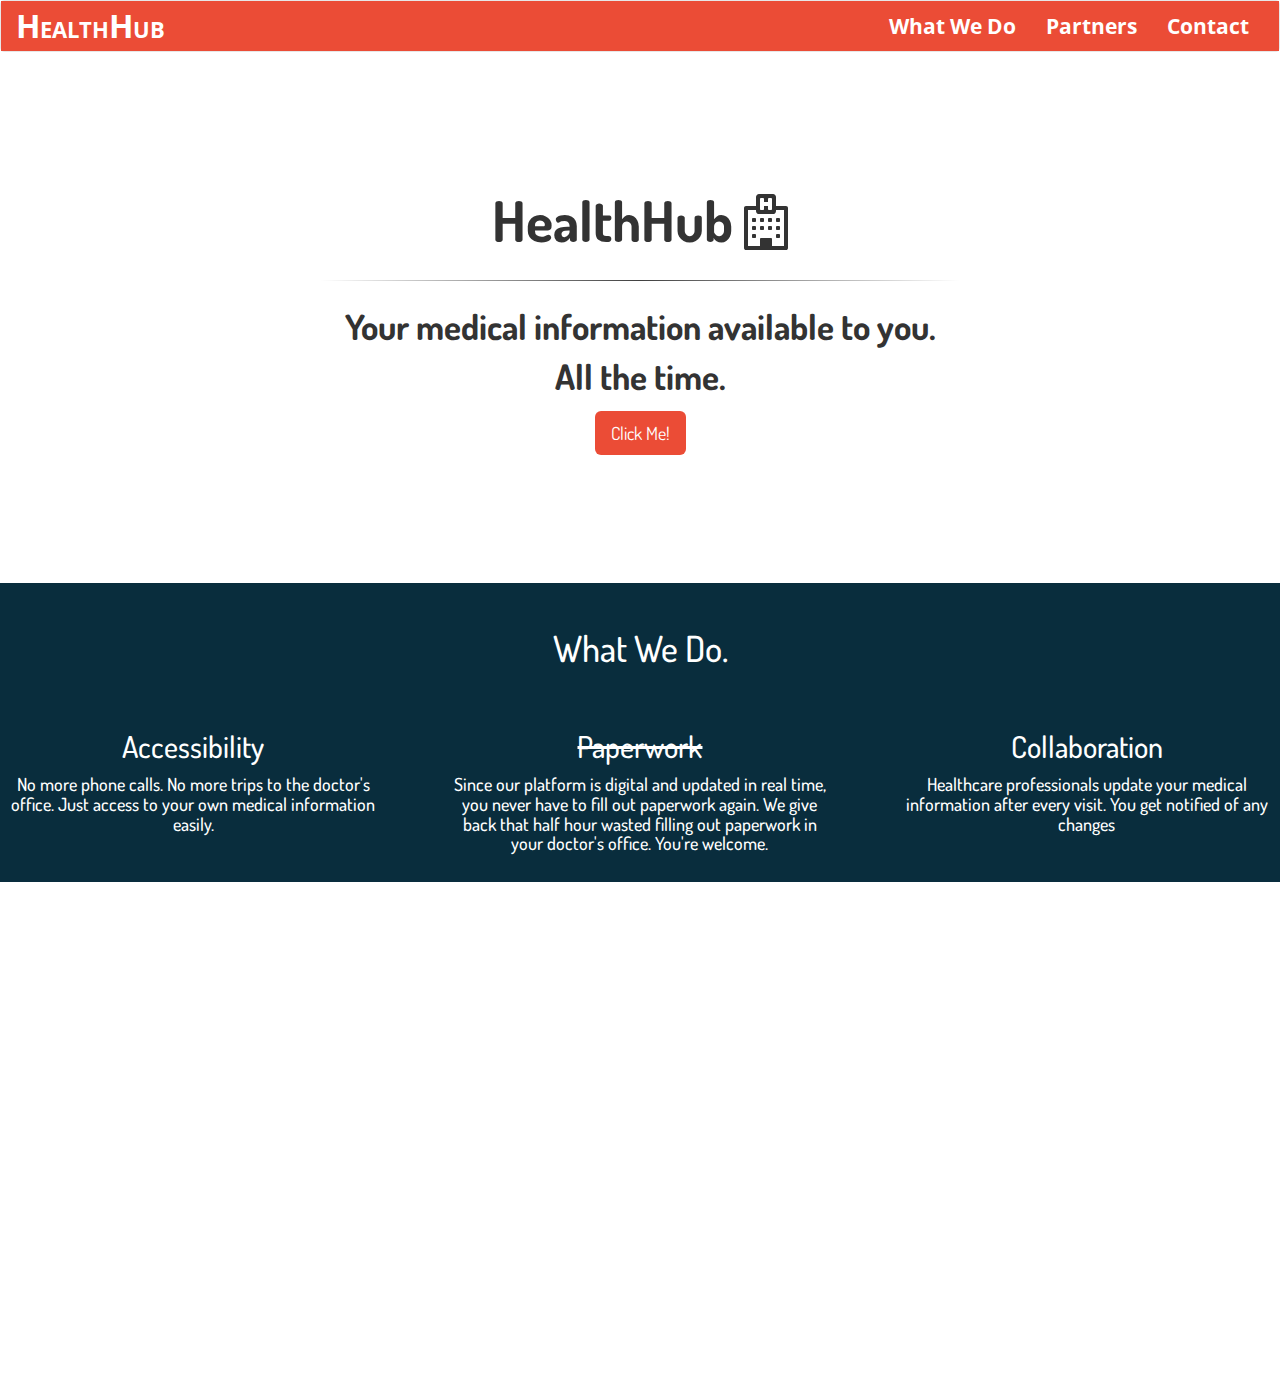
<file: index.html>
<!DOCTYPE html>
<html>
  <head>
    <meta charset="utf-8">
    <title>HealthHub</title>
    <link rel="stylesheet" href="https://maxcdn.bootstrapcdn.com/bootstrap/3.3.6/css/bootstrap.min.css" media="screen" title="no title" charset="utf-8">
    <link rel="stylesheet" href="Healthcare_Website.css" media="screen" title="no title">
    <link href="https://fonts.googleapis.com/css?family=Open+Sans+Condensed:300,700" rel="stylesheet">
    <link href="https://fonts.googleapis.com/css?family=Dosis" rel="stylesheet">
    <link rel="stylesheet" href="https://maxcdn.bootstrapcdn.com/font-awesome/4.6.3/css/font-awesome.min.css" media="screen" title="no title">
  </head>
  <body>
<nav class="navbar navbar-default">
  <div class="container-fluid nav-color" id="nav-text-color">
    <!-- Brand and toggle get grouped for better mobile display -->
    <div class="navbar-header">
      <button type="button" class="navbar-toggle collapsed" data-toggle="collapse" data-target="#bs-example-navbar-collapse-1" aria-expanded="false">
        <span class="sr-only">Toggle navigation</span>
        <span class="icon-bar"></span>
        <span class="icon-bar"></span>
        <span class="icon-bar"></span>
      </button>
      <a class="navbar-brand" href="" style="color: white;">HealthHub</a>
    </div>

    <!-- Collect the nav links, forms, and other content for toggling -->
    <div class="collapse navbar-collapse" id="bs-example-navbar-collapse-1">
      <ul class="nav navbar-nav">
      </ul>
      <ul class="nav navbar-nav navbar-right" id="link-hover">
        <li><a href="#whatwedo" style="color: white;">What We Do</a></li>
        <li><a href="#" style="color: white;">Partners</a></li>
        <li><a href="#" style="color: white;">Contact</a></li>
        <!-- <li class="dropdown">
          <a href="#" class="dropdown-toggle" data-toggle="dropdown" role="button" aria-haspopup="true" aria-expanded="false">Dropdown <span class="caret"></span></a>
          <ul class="dropdown-menu">
            <li><a href="#">Action</a></li>
            <li><a href="#">Another action</a></li>
            <li><a href="#">Something else here</a></li>
            <li role="separator" class="divider"></li>
            <li><a href="#">Separated link</a></li>
          </ul>
        </li> -->
      </ul>
    </div><!-- /.navbar-collapse -->
  </div><!-- /.container-fluid -->
</nav>
<section class="first-block">
  <div class="row">
    <div class="col-md-12">
      <div class="hero-text">
        <p class="intro-text">
          HealthHub <i class="fa fa-hospital-o" aria-hidden="true"></i>
        </p>
        <hr class="style-two">
        <p class="subheader">
          Your medical information available to you.
          <br>
          All the time.
        </p>
        <a href="OverViewWeb.html"><button type="button" class="btn btn-primary btn-lg" id="demo">Click Me!</button></a>
      </div>
    </div>
  </div>
</section>
<section class="second-block hero-text" name="whatwedo">
  <div class="row">
    <div class="col-md-12">
      <h1 class="section-2-header">What We Do.</h1>
    </div>
    <div class="row">
      <div class="col-md-4">
        <div class="card">
          <h2 class="center">Accessibility</h2>
          <h4>No more phone calls. No more trips to the doctor's office. Just access to your own medical information easily. </h4>
        </div>
      </div>
      <div class="col-md-4">
        <div class="card">
          <h2 class="center strike">Paperwork</h2>
          <h4>Since our platform is digital and updated in real time,
            you never have to fill out paperwork again. We give back that half hour wasted filling out paperwork in your doctor's office.
            You're welcome.
          </h4>
        </div>
      </div>
      <div class="col-md-4">
        <div class="card">
          <h2 class="center">Collaboration</h2>
          <h4>
              Healthcare professionals update your medical information after every visit.
              You get notified of any changes
          </h4>
        </div>
      </div>
    </div>
  </div>
</section>
<section>
  <div class="row">
    <div class="col-md-12">
      <h1 class="hero-text">Partners <i class="fa fa-users" aria-hidden="true"></i></h1>
    </div>
  </div>
  <div class="row">
    <div class="partners">
      <div class="col-md-4">
        <img src="imageedit_2_9202503971.gif" alt="" />
      </div>
      <div class="col-md-4">
        <img src="aetna-logo.jpg" alt="" />
      </div>
      <div class="col-md-4">
        <img src="mckesson-logo.jpg" alt="" />
      </div>
    </div>

  </div>
</section>
<section class="contact nav-color">
  <div class="row">
    <div class="col-md-12">
      <h1 class="hero-text">Interested?</h1>
      <h4 class="center hero-text">Leave your info and we'll get in touch with you soon!</h4>
    </div>
<div class="center hero-text">
    <form id="contact_form" action="#" method="POST" enctype="multipart/form-data">
    <div class="row">
        <label for="name"></label>
        <input style="color: black;" id="name" class="input" name="name" type="text" value="" size="30" placeholder="Name" />
        <br/>
        <br>
        </div>
    <div class="row">
        <label for="email"></label>
        <input style="color: black;" id="email" class="input" name="email" type="text" value="" size="30" placeholder="Email" /><br />
        </div>
    <a href="#"><button type="button" class="btn btn-primary " id="form-submit">Submit</button></a>
    </form>
</div>
</section>

    <script src="https://code.jquery.com/jquery-2.2.4.min.js" integrity="sha256-BbhdlvQf/xTY9gja0Dq3HiwQF8LaCRTXxZKRutelT44=" crossorigin="anonymous"></script>
    <script src="https://maxcdn.bootstrapcdn.com/bootstrap/3.3.6/js/bootstrap.min.js" charset="utf-8"></script>
  </body>
</html>
</file>
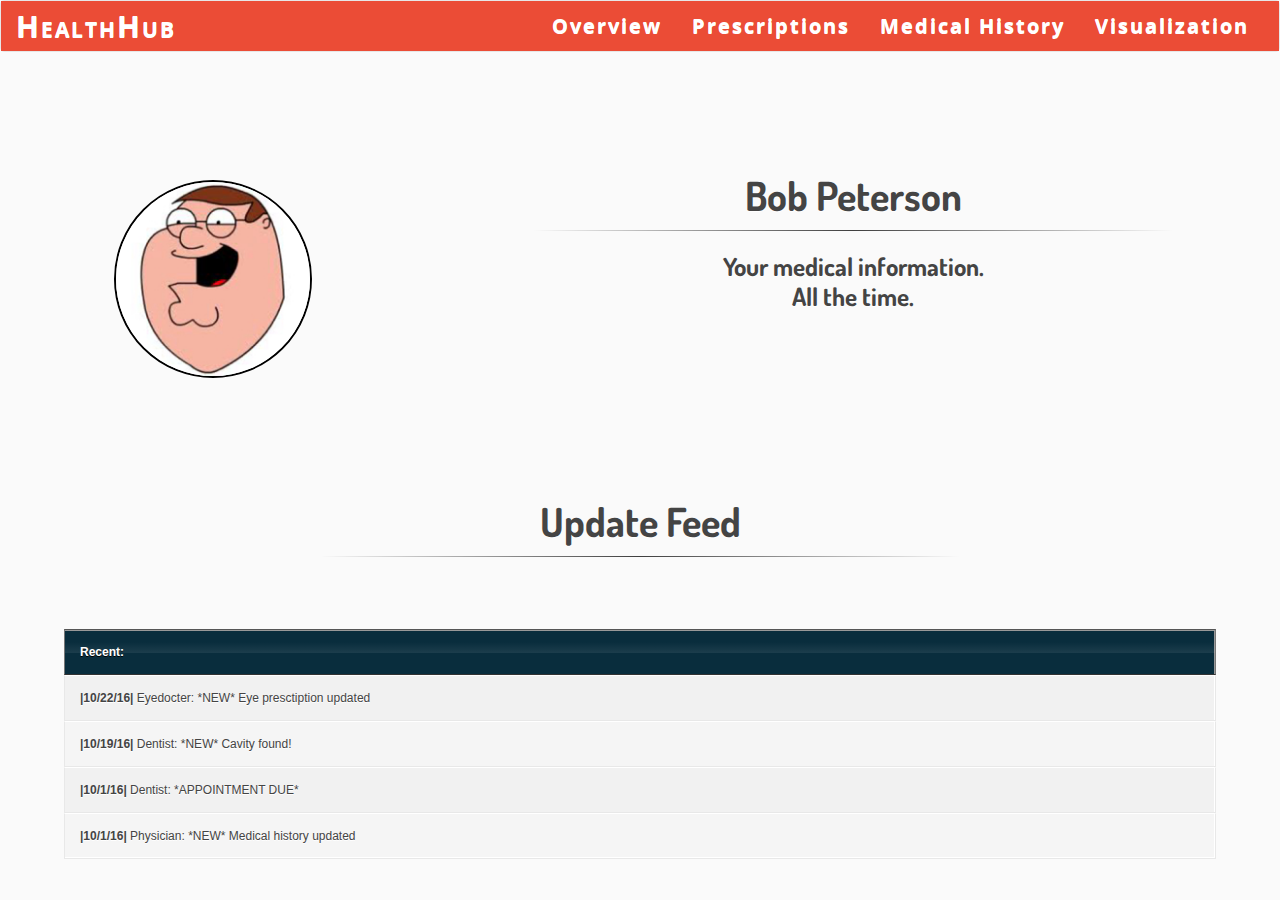
<file: OverViewWeb.html>
<!DOCTYPE html>
<html>
  <head>
    <meta charset="utf-8">
    <title>HealthHub</title>
    <link rel="stylesheet" href="https://maxcdn.bootstrapcdn.com/bootstrap/3.3.6/css/bootstrap.min.css" media="screen" title="no title" charset="utf-8">
    <link rel="stylesheet" href="OverView.css" media="screen" title="no title">
    <link href="https://fonts.googleapis.com/css?family=Open+Sans+Condensed:300,700" rel="stylesheet">
    <link href="https://fonts.googleapis.com/css?family=Dosis" rel="stylesheet">
  </head>
  <body>
<nav class="navbar navbar-default">
  <div class="container-fluid nav-color" id="nav-text-color">
    <!-- Brand and toggle get grouped for better mobile display -->
    <div class="navbar-header">
      <button type="button" class="navbar-toggle collapsed" data-toggle="collapse" data-target="#bs-example-navbar-collapse-1" aria-expanded="false">
        <span class="sr-only">Toggle navigation</span>
        <span class="icon-bar"></span>
        <span class="icon-bar"></span>
        <span class="icon-bar"></span>
      </button>
      <a class="navbar-brand" href="index.html" style="color: white;">HealthHub</a>
    </div>

    <!-- Collect the nav links, forms, and other content for toggling -->
    <div class="collapse navbar-collapse" id="bs-example-navbar-collapse-1">
      <ul class="nav navbar-nav">
      </ul>
      <ul class="nav navbar-nav navbar-right" id="link-hover">
	  <li><a href="OverViewWeb.html" style="color: white;">Overview</a></li>
	  <li><a href="Prescription_page.html" style="color: white;">Prescriptions</a></li>
	  <li><a href="#" style="color: white;">Medical History</a></li>
	  <li><a href="#" style="color: white;">Visualization</a></li>
        <!-- <li class="dropdown">
          <a href="#" class="dropdown-toggle" data-toggle="dropdown" role="button" aria-haspopup="true" aria-expanded="false">Dropdown <span class="caret"></span></a>
          <ul class="dropdown-menu">
            <li><a href="#">Action</a></li>
            <li><a href="#">Another action</a></li>
            <li><a href="#">Something else here</a></li>
            <li role="separator" class="divider"></li>
            <li><a href="#">Separated link</a></li>
          </ul>
        </li> -->
      </ul>
    </div><!-- /.navbar-collapse -->
  </div><!-- /.container-fluid -->
</nav>

<section class="first-block">
  <div class="row"  >
    <div class="col-md-12">
      <div class="hero-text">
	  <div class="col-md-4">
        <img id="randomPicDoct"  src="griffon.jpg" alt="" />
      </div>
        <p class="intro-text">
          Bob Peterson
        </p>
        <hr class="style-two">
        <p class="subheader">
          Your medical information.
          <br>
          All the time.
        </p>
      </div>
    </div>
  </div>
</section>

<section class="third-block">
  <div class="row"  >
    <div class="col-md-12">
      <div class="hero-text">
        <p class="intro-text">
          Update Feed
        </p>
        <hr class="style-two">
      </div>
    </div>
  </div>
</section>
<table>
  <thead>
    <tr>
      <th>Recent: </th>
    </tr>
  </thead>
  <tbody>
    <tr>
      <td><strong>|10/22/16|</strong>  Eyedocter: *NEW* Eye presctiption updated</td>
    </tr>
    <tr>
      <td><strong>|10/19/16|</strong>  Dentist: *NEW* Cavity found!</td>
    </tr>
    <tr>
      <td><strong>|10/1/16|</strong>  Dentist: *APPOINTMENT DUE*</td>
    </tr>
	<tr>
      <td><strong>|10/1/16|</strong>  Physician: *NEW* Medical history updated</td>
    </tr>
  </tbody>
</table>
    <script src="https://code.jquery.com/jquery-2.2.4.min.js" integrity="sha256-BbhdlvQf/xTY9gja0Dq3HiwQF8LaCRTXxZKRutelT44=" crossorigin="anonymous"></script>
    <script src="https://maxcdn.bootstrapcdn.com/bootstrap/3.3.6/js/bootstrap.min.js" charset="utf-8"></script>
  </body>
</html>
</file>
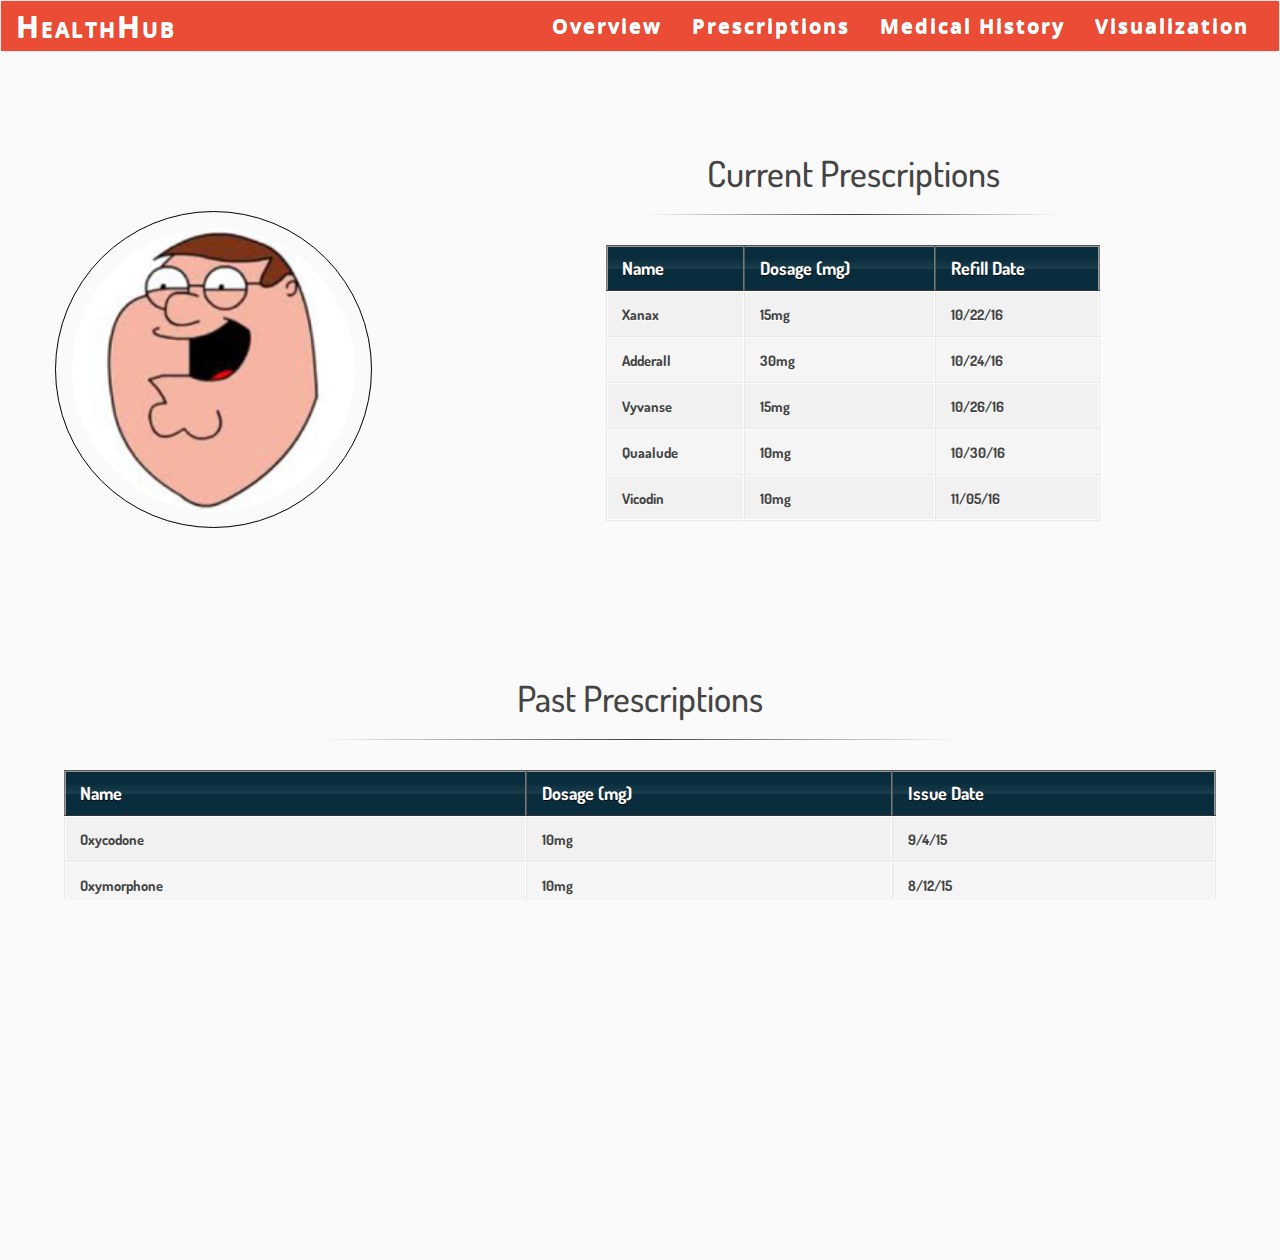
<file: Prescription_page.html>
<!DOCTYPE html>
<html>
  <head>
    <meta charset="utf-8">
    <title>HealthHub</title>
    <link rel="stylesheet" href="https://maxcdn.bootstrapcdn.com/bootstrap/3.3.6/css/bootstrap.min.css" media="screen" title="no title" charset="utf-8">
    <link rel="stylesheet" href="Prescription_Page.css" media="screen" title="no title">
    <link href="https://fonts.googleapis.com/css?family=Open+Sans+Condensed:300,700" rel="stylesheet">
    <link href="https://fonts.googleapis.com/css?family=Dosis" rel="stylesheet">
  </head>
  <body>
<nav class="navbar navbar-default">
  <div class="container-fluid nav-color" id="nav-text-color">
    <!-- Brand and toggle get grouped for better mobile display -->
    <div class="navbar-header">
      <button type="button" class="navbar-toggle collapsed" data-toggle="collapse" data-target="#bs-example-navbar-collapse-1" aria-expanded="false">
        <span class="sr-only">Toggle navigation</span>
        <span class="icon-bar"></span>
        <span class="icon-bar"></span>
        <span class="icon-bar"></span>
      </button>
      <a class="navbar-brand" href="index.html" style="color: white;">HealthHub</a>
    </div>

    <!-- Collect the nav links, forms, and other content for toggling -->
    <div class="collapse navbar-collapse" id="bs-example-navbar-collapse-1">
      <ul class="nav navbar-nav">
      </ul>
      <ul class="nav navbar-nav navbar-right" id="link-hover">
        <li><a href="OverViewWeb.html" style="color: white;">Overview</a></li>
        <li><a href="#" style="color: white;">Prescriptions</a></li>
        <li><a href="#" style="color: white;">Medical History</a></li>
        <li><a href="#" style="color: white;">Visualization</a></li>
        <!-- <li class="dropdown">
          <a href="#" class="dropdown-toggle" data-toggle="dropdown" role="button" aria-haspopup="true" aria-expanded="false">Dropdown <span class="caret"></span></a>
          <ul class="dropdown-menu">
            <li><a href="#">Action</a></li>
            <li><a href="#">Another action</a></li>
            <li><a href="#">Something else here</a></li>
            <li role="separator" class="divider"></li>
            <li><a href="#">Separated link</a></li>
          </ul>
        </li> -->
      </ul>
    </div><!-- /.navbar-collapse -->
  </div><!-- /.container-fluid -->
</nav>

<section class="first-block">
  <div class="row"  >
    <div class="col-md-12">
      <div class="hero-text">
    	  <div class="col-md-4">
            <img src="griffon.jpg" alt="" id="peter" />
        </div>
        <div class="col-md-8">
          <h1>Current Prescriptions</h1>
          <hr class="style-two">
          <table>
            <thead>
              <tr>
                <th>Name</th>
                <th>Dosage (mg)</th>
                <th>Refill Date</th>
              </tr>
            </thead>
            <tbody>
              <tr>
                <td><strong>Xanax</strong></td>
                <td>15mg</td>
                <td>10/22/16</td>
              </tr>
              <tr>
                <td><strong>Adderall</strong></td>
                <td>30mg</td>
                <td>10/24/16</td>
              </tr>
              <tr>
                <td><strong>Vyvanse</strong></td>
                <td>15mg</td>
                <td>10/26/16</td>
              </tr>
              <tr>
                <td><strong>Quaalude</strong></td>
                <td>10mg</td>
                <td>10/30/16</td>
              </tr>
              <tr>
                <td><strong>Vicodin</strong></td>
                <td>10mg</td>
                <td>11/05/16</td>
              </tr>

            </tbody>
          </table>
        </div>
        <div class="row">
          <div class="col-md-12">
            <h1>Past Prescriptions</h1>
            <hr class="style-two">
            <table id="pastPres">
              <thead>
                <tr>
                  <th>Name</th>
                  <th>Dosage (mg)</th>
                  <th>Issue Date</th>
                </tr>
              </thead>
              <tbody>
                <tr>
                  <td><strong>Oxycodone</strong></td>
                  <td>10mg</td>
                  <td>9/4/15</td>
                </tr>
                <tr>
                  <td><strong>Oxymorphone</strong></td>
                  <td>10mg</td>
                  <td>8/12/15</td>
                </tr>
                <tr>
                  <td><strong>Propoxyphene</strong></td>
                  <td>15mg</td>
                  <td>8/10/15</td>
                </tr>
                <tr>
                  <td><strong>Hydromorphone</strong></td>
                  <td>20mg</td>
                  <td>7/28/15</td>
                </tr>
                <tr>
                  <td><strong>Meperidine</strong></td>
                  <td>10mg</td>
                  <td>7/23/15</td>
                </tr>
                <tr>
                  <td><strong>Diphenoxylate</strong></td>
                  <td>12mg</td>
                  <td>6/30/15</td>
                </tr>
                <tr>
                  <td><strong>Diazepam </strong></td>
                  <td>10mg</td>
                  <td>6/15/15</td>
                </tr>
                <tr>
                  <td><strong>Alprazolam</strong></td>
                  <td>10mg</td>
                  <td>5/20/15</td>
                </tr>
                <tr>
                  <td><strong>Dextroamphetamine</strong></td>
                  <td>10mg</td>
                  <td>3/2/14</td>
                </tr>
              </tbody>
            </table>
          </div>
        </div>


      </div>
    </div>
  </div>
</section>
    <script src="https://code.jquery.com/jquery-2.2.4.min.js" integrity="sha256-BbhdlvQf/xTY9gja0Dq3HiwQF8LaCRTXxZKRutelT44=" crossorigin="anonymous"></script>
    <script src="https://maxcdn.bootstrapcdn.com/bootstrap/3.3.6/js/bootstrap.min.js" charset="utf-8"></script>
  </body>
</html>
</file>
<file: Healthcare_Website.css>
html,body
{
    width: 100%;
    height: 100%;
    margin: 0px;
    padding: 0px;
    overflow-x: hidden;
}

h3 {
  margin-bottom: 7%;
}
h4 {
  margin-top: 3%;
margin-bottom: 3%;
}
#map {
  height: 80%;
  width: 80%;
}
#demo {
  background-color: #EB4C36;
  border: none;
}
#form-submit {
  background-color: #092D3D;
  margin-top: 1%;
  border: none;
}
.partners{
  height: 50%;
  width:70%;
  margin: auto;
}
.partners img {
  margin-left: auto;
  margin-right: auto;
  width: 80%;
  margin-bottom: 20%;
  margin-top: 20%;
}
.strike {
  text-decoration: line-through;
}
.nav-color {
  background-color: #EB4C36;
  color: white;
}
.hero-text {
  text-align: center;
  font-family: 'Dosis', sans-serif;
  font-weight: bold;
}
.intro-text {
  font-size: 4em;
}
.subheader {
  font-size: 2.5em;
}
.first-block {
  margin-top: 10%;
  margin-bottom: 10%;
}
.second-block {
  background-color: #092D3D;
}
.section-2-header {
  color: white;
  text-align: center;
  padding: 2%;
  margin-bottom: 0;
}
.card {
  color: white;
  padding: 4%;
}
.center {
  text-align: center;
}

.explanation {
  color: white;
  font-size: 1.3em;
}
.navbar-brand {
  font-variant: small-caps;
  font-size: 1.5em;
}

hr.style-two {
    border: 0;
    height: 1px;
    background-image: linear-gradient(to right, rgba(0, 0, 0, 0), rgba(0, 0, 0, 0.75), rgba(0, 0, 0, 0));
    width: 50%;
}
hr.style-three {
    border: 0;
    height: 1px;
    background-image: linear-gradient(to right, rgba(0, 0, 0, 0), rgba(0, 0, 0, 0), rgba(0, 0, 0, 0));
    width: 50%;
}
nav {
  font-family: 'Open Sans Condensed', sans-serif;
  font-weight: bold;
  font-size: 1.5em;
}
.navbar-default .navbar-toggle .icon-bar {
    background-color: white;
}
</file>
<file: OverView.css>
html,body
{
    width: 100%;
    height: 100%;
    margin: 0px;
    padding: 0px;
    overflow-x: hidden;
}

img{
  width: 50%;
  border-radius: 50%;
}
h3 {
  margin-bottom: 7%;
}
h4 {
  margin-top: 5%;
}
#map {
  height: 80%;
  width: 80%;
}
#demo {
  background-color: #EB4C36;
  border: none;
}
.partners{
  height: 50%;
  width:70%;
  margin: auto;
}
.strike {
  text-decoration: line-through;
}
.nav-color {
  background-color: #EB4C36;
  color: white;
}
.hero-text {
  text-align: center;
  font-family: 'Dosis', sans-serif;
  font-weight: bold;
}
.intro-text {
  font-size: 4em;
}
.subheader {
  font-size: 2.5em;
}
.first-block {
  margin-top: 10%;
  margin-bottom: 10%;
}
.second-block {
  background-color: #092D3D;
}
.third-block {
	
  margin-top: 4%;
  margin-bottom: 4%;
}
.section-2-header {
  color: white;
  text-align: center;
  padding: 2%;
  margin-bottom: 0;
}
.card {
  color: white;
  padding: 4%;
}
.center {
  text-align: center;
}

.explanation {
  color: white;
  font-size: 1.3em;
}
hr.style-two {
    border: 0;
    height: 1px;
    background-image: linear-gradient(to right, rgba(0, 0, 0, 0), rgba(0, 0, 0, 0.75), rgba(0, 0, 0, 0));
    width: 50%;
}
hr.style-three {
    border: 0;
    height: 1px;
    background-image: linear-gradient(to right, rgba(0, 0, 0, 0), rgba(0, 0, 0, 0), rgba(0, 0, 0, 0));
    width: 50%;
}
nav {
  font-family: 'Open Sans Condensed', sans-serif;
  font-weight: bold;
  font-size: 2em;
  letter-spacing: .1em;
}
.navbar-default .navbar-toggle .icon-bar {
    background-color: white;
}

.navbar-brand{
	font-variant: small-caps;
	font-size: 1.5em;
}

#randomPicDoct
{
	border-color:black; 
	border-style:solid;
	border-width:2px;
}

div.circle-avatar{
/* make it responsive */
max-width: 100%;
width:100%;
height:auto;
display:block;
/* div height to be the same as width*/
padding-top:100%;

/* make it a cirkle */
border-radius:50%;

/* Centering on image`s center*/
background-position-y: center;
background-position-x: center;
background-repeat: no-repeat;

/* it makes the clue thing, takes smaller dimention to fill div */
background-size: cover;

/* it is optional, for making this div centered in parent*/
margin: 0 auto;
top: 0;
left: 0;
right: 0;
bottom: 0;
}


body {
	background: #fafafa url(http://jackrugile.com/images/misc/noise-diagonal.png);
	color: #444;
	font: 100%/30px 'Helvetica Neue', helvetica, arial, sans-serif;
	text-shadow: 0 1px 0 #fff;
}

strong {
	font-weight: bold;
}

em {
	font-style: italic; 
}

table {
	background: #f5f5f5;
	border-collapse: separate;
	box-shadow: inset 0 1px 0 #fff;
	font-size: 12px;
	line-height: 24px;
	margin: 30px auto;
	text-align: left;
	width: 90%	;
}	

th {
	background: #092d3d;
	border-left: 1px solid #555;
	border-right: 1px solid #777;
	border-top: 1px solid #555;
	border-bottom: 1px solid #333;
	box-shadow: inset 0 1px 0 #999;
	color: #fff;
	font-weight: bold;
	padding: 10px 15px;
	position: relative;
	text-shadow: 0 1px 0 #000;	
}

th:after {
	background: linear-gradient(rgba(255,255,255,0), rgba(255,255,255,.08));
	content: '';
	display: block;
	height: 25%;
	left: 0;
	margin: 1px 0 0 0;
	position: absolute;
	top: 25%;
	width: 100%;
}

th:first-child {
	border-left: 1px solid #777;	
	box-shadow: inset 1px 1px 0 #999;
}

th:last-child {
	box-shadow: inset -1px 1px 0 #999;
}

td {
	border-right: 1px solid #fff;
	border-left: 1px solid #e8e8e8;
	border-top: 1px solid #fff;
	border-bottom: 1px solid #e8e8e8;
	padding: 10px 15px;
	position: relative;
	transition: all 300ms;
}

td:first-child {
	box-shadow: inset 1px 0 0 #fff;
}	

td:last-child {
	border-right: 1px solid #e8e8e8;
	box-shadow: inset -1px 0 0 #fff;
}	

tr {
	background: url(http://jackrugile.com/images/misc/noise-diagonal.png);	
}

tr:nth-child(odd) td {
	background: #f1f1f1 url(http://jackrugile.com/images/misc/noise-diagonal.png);	
}

tr:last-of-type td {
	box-shadow: inset 0 -1px 0 #fff; 
}

tr:last-of-type td:first-child {
	box-shadow: inset 1px -1px 0 #fff;
}	

tr:last-of-type td:last-child {
	box-shadow: inset -1px -1px 0 #fff;
}	

tbody:hover td {
	color: transparent;
	text-shadow: 0 0 3px #aaa;
}

tbody:hover tr:hover td {
	color: #444;
	text-shadow: 0 1px 0 #fff;
}
</file>
<file: Prescription_Page.css>
/**{
font-family: 'Dosis', sans-serif;
}*/
html,body
{
    width: 100%;
    height: 100%;
    margin: 0px;
    padding: 0px;
    overflow-x: hidden;
}
h1{
  margin-top: 10%;
}
hr.style-two {
    border: 0;
    height: 1px;
    background-image: linear-gradient(to right, rgba(0, 0, 0, 0), rgba(0, 0, 0, 0.75), rgba(0, 0, 0, 0));
    width: 50%;
}
#peter {
  border-radius: 50%;
  width: 80%;
  margin: auto;
  border: 1px solid black;
  padding: 4%;
  margin-top:35%;
}
#pastPres{
width: 90%;
}


.nav-color {
  background-color: #EB4C36;
  color: white;
}
.hero-text {
  text-align: center;
  font-family: 'Dosis', sans-serif;
  font-weight: bold;
}
.intro-text {
  font-size: 4em;
}


.navbar-brand {
  font-variant: small-caps;
  font-size: 1.5em;
}

hr.style-two {
    border: 0;
    height: 1px;
    background-image: linear-gradient(to right, rgba(0, 0, 0, 0), rgba(0, 0, 0, 0.75), rgba(0, 0, 0, 0));
    width: 50%;
}
nav {
  font-family: 'Open Sans Condensed', sans-serif;
  font-weight: bold;
  font-size: 2em;
  letter-spacing: .1em;
}
.navbar-default .navbar-toggle .icon-bar {
    background-color: white;
}
/*TABLE STYLES*/
body {
	background: #fafafa url(http://jackrugile.com/images/misc/noise-diagonal.png);
	color: #444;
	font: 100%/30px 'Helvetica Neue', helvetica, arial, sans-serif;
	text-shadow: 0 1px 0 #fff;
}

strong {
	font-weight: bold;
}

em {
	font-style: italic;
}

table {
	background: #f5f5f5;
	border-collapse: separate;
	box-shadow: inset 0 1px 0 #fff;
	font-size: 12px;
	line-height: 24px;
	margin: 30px auto;
	text-align: left;
	width: 60%;
}

th {
	/*background: url(http://jackrugile.com/images/misc/noise-diagonal.png), linear-gradient(#777, #444);*/
  background-color: #092D3D;
	border-left: 1px solid #555;
	border-right: 1px solid #777;
	border-top: 1px solid #555;
	border-bottom: 1px solid #333;
	box-shadow: inset 0 1px 0 #999;
	color: #fff;
  font-weight: bold;
	padding: 10px 15px;
	position: relative;
	text-shadow: 0 1px 0 #000;
  font-size: 1.5em;
}

th:after {
	background: linear-gradient(rgba(255,255,255,0), rgba(255,255,255,.08));
	content: '';
	display: block;
	height: 25%;
	left: 0;
	margin: 1px 0 0 0;
	position: absolute;
	top: 25%;
	width: 100%;
}

th:first-child {
	border-left: 1px solid #777;
	box-shadow: inset 1px 1px 0 #999;
}

th:last-child {
	box-shadow: inset -1px 1px 0 #999;
}

td {
	border-right: 1px solid #fff;
	border-left: 1px solid #e8e8e8;
	border-top: 1px solid #fff;
	border-bottom: 1px solid #e8e8e8;
	padding: 10px 15px;
	position: relative;
	transition: all 300ms;
  font-size: 1.2em;
}

td:first-child {
	box-shadow: inset 1px 0 0 #fff;
}

td:last-child {
	border-right: 1px solid #e8e8e8;
	box-shadow: inset -1px 0 0 #fff;
}

tr {
	background: url(http://jackrugile.com/images/misc/noise-diagonal.png);
}

tr:nth-child(odd) td {
	background: #f1f1f1 url(http://jackrugile.com/images/misc/noise-diagonal.png);
}

tr:last-of-type td {
	box-shadow: inset 0 -1px 0 #fff;
}

tr:last-of-type td:first-child {
	box-shadow: inset 1px -1px 0 #fff;
}

tr:last-of-type td:last-child {
	box-shadow: inset -1px -1px 0 #fff;
}

tbody:hover td {
	color: transparent;
	text-shadow: 0 0 3px #aaa;
}

tbody:hover tr:hover td {
	color: #444;
	text-shadow: 0 1px 0 #fff;
}
</file>
